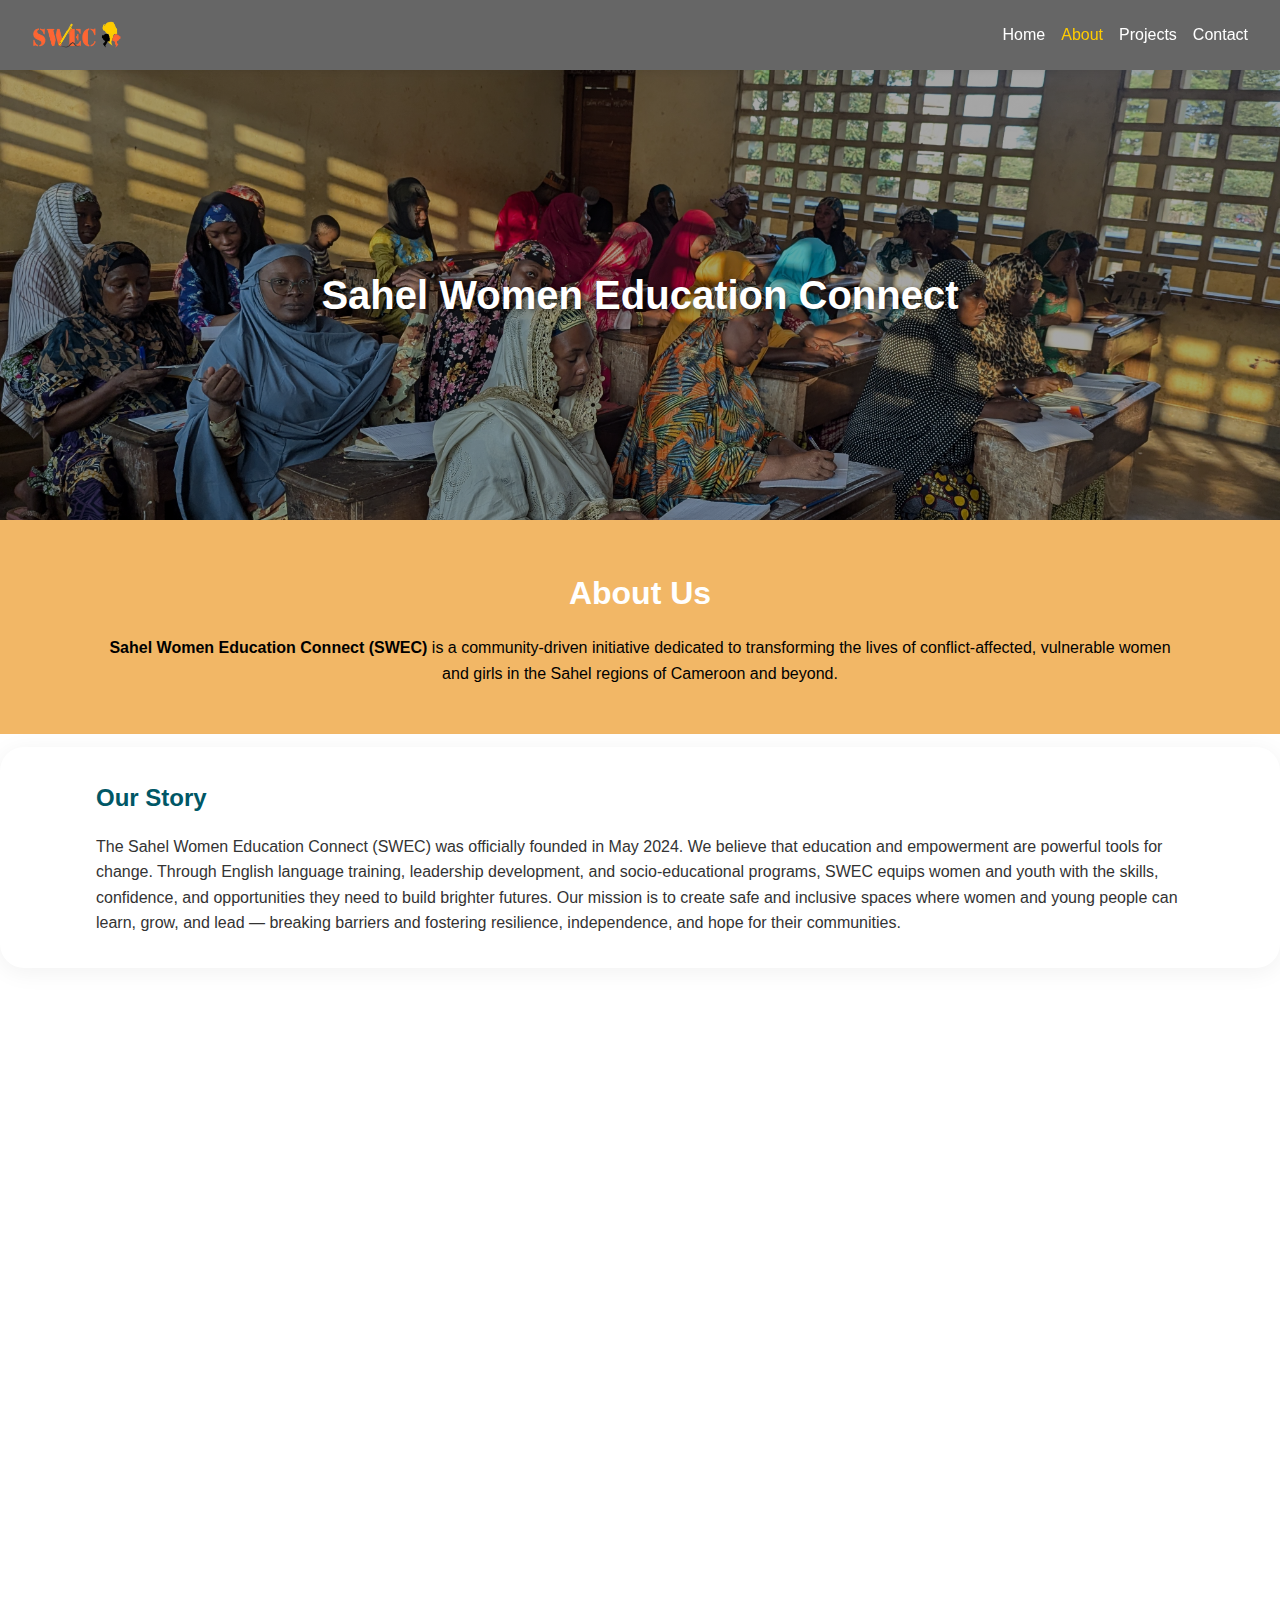
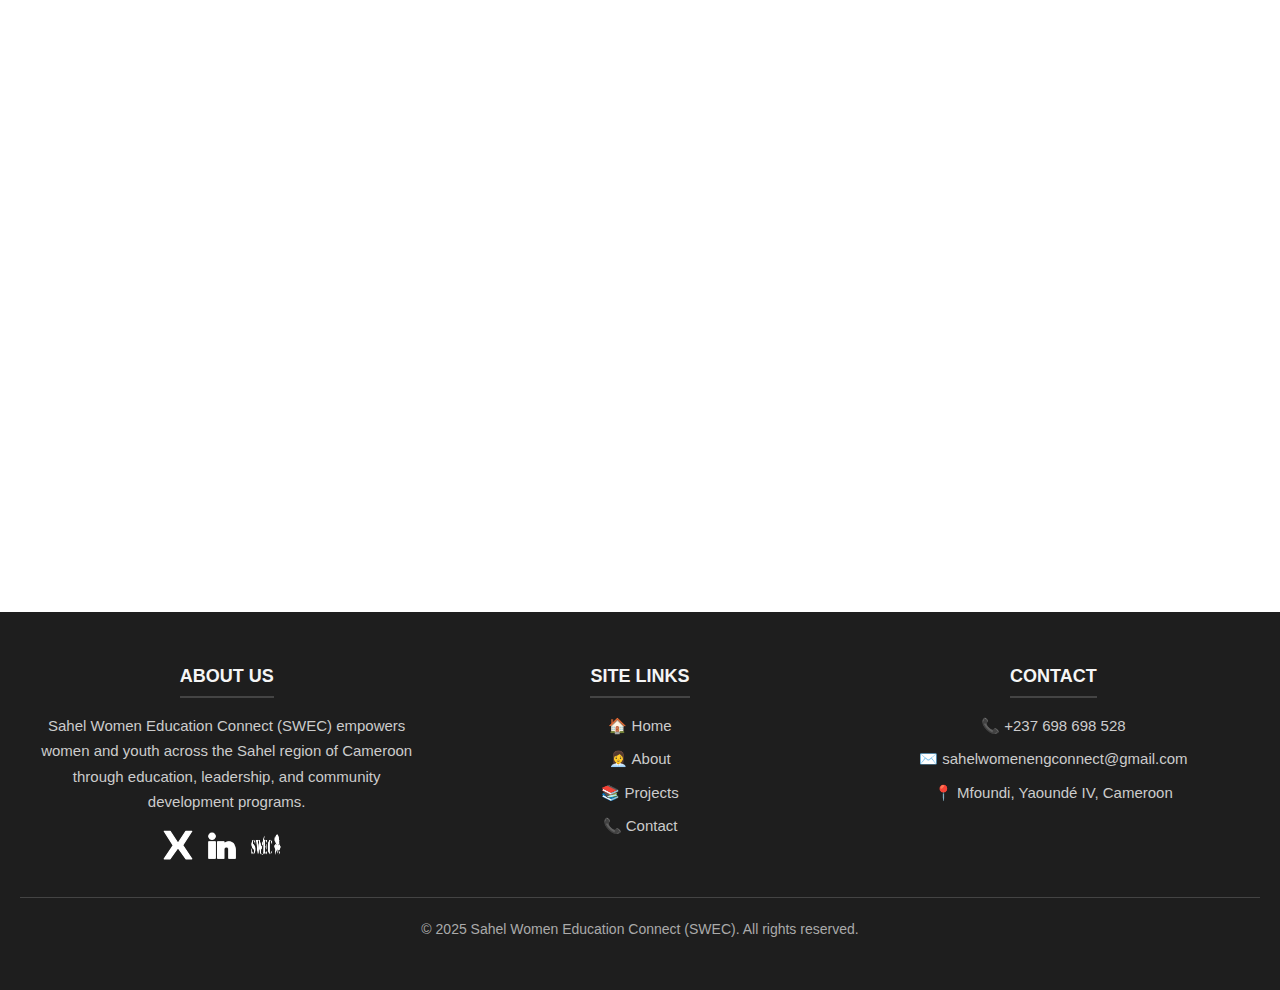
<file: about.html>
<!DOCTYPE html>
<html lang="en">
<head>
  <meta charset="UTF-8">
  <meta name="viewport" content="width=device-width, initial-scale=1.0">
  <title>About Us - Sahel Women Education Connect (SWEC)</title>
  <link rel="stylesheet" href="css/style.css">
</head>
<body>
  <a href="#main" class="skip-link">Skip to content</a>
  <!-- Navbar -->
<header>
  <nav class="navbar" role="navigation" aria-label="Main Navigation">
    <div class="logo">
      <a href="index.html">
        <img src="assets/logo.png" alt="Sahel Women Education Connect (SWEC) logo">
      </a>
    </div>
    <ul class="nav-links">
      <li><a href="index.html">Home</a></li>
      <li><a href="about.html" class="active" aria-current="page">About</a></li>
      <li><a href="projects.html">Projects</a></li>
      <li><a href="contact.html">Contact</a></li>
    </ul>
  </nav>
</header>

  <!-- Banner Section -->
  <section class="banner">
    <h1>Sahel Women Education Connect</h1>
  </section>

  <!-- About Section -->
  <main id="main">
    <section class="intro">
      <div class="container">
        <h2>About Us</h2>
        <p>
          <b>Sahel Women Education Connect (SWEC)</b> is a community-driven initiative
          dedicated to transforming the lives of conflict-affected, vulnerable women
          and girls in the Sahel regions of Cameroon and beyond.
        </p>
      </div>
    </section>

<!-- ...existing code... -->

<main id="main">
  <!-- ...existing intro section... -->

  <!-- Enhanced Foundation, Leadership, Supporters, Partners Sections -->
  <section class="about-section">
    <div class="container">
      <h2 class="about-section-title">Our Story</h2>
      <p>
        The Sahel Women Education Connect (SWEC) was officially founded in May 2024.
We believe that education and empowerment are powerful tools for change. Through English language training, leadership development, and socio-educational programs, SWEC equips women and youth with the skills, confidence, and opportunities they need to build brighter futures.
Our mission is to create safe and inclusive spaces where women and young people can learn, grow, and lead — breaking barriers and fostering resilience, independence, and hope for their communities.
      </p>
    </div>
  </section>

<section class="about-section reveal-on-scroll">

  <section class="about-section">
    <div class="container">
      <h2 class="about-section-title">Our Leaders</h2>
      <div class="about-leadership-cards">
        <div class="about-leader-card">
          <b>EBOUDE ASSOUE</b>
          <span>Founder</span>
          <div class="leader-social">
      <a href="https://x.com/eboudeangeline" target="_blank" rel="noopener noreferrer">
        <img src="assets/xlogo.svg" alt="X (Twitter)" style="height: 22px; vertical-align: middle;">
        <span style="font-size: 0.95em; margin-left: 0.3em;"></span>
      </a>
    </div>
        </div>
        <div class="about-leader-card">
          <b>MONTCHUIN NANKO ANNIE</b>
          <span>Co-Founder</span>
        </div>
      </div>
      <p class="about-leadership-quote">
        <i>Driving positive changes and empowering communities</i>
      </p>
    </div>
  </section>
</section>

<!-- ...existing code... -->
<section class="about-section reveal-on-scroll">
<section class="about-section">
  <div class="container">
    <h2 class="about-section-title">Our Supporters</h2>
    <div class="about-supporters-cards">
      <div class="about-supporter-card">
        <a href="https://thepollinationproject.org/" target="_blank" rel="noopener noreferrer">
          <img src="assets/pollination.jpg" alt="The Pollination Foundation logo">
        </a>
        <b>The Pollination Foundation</b>
      </div>
      <div class="about-supporter-card">
        <a href="https://www.unicef.org/" target="_blank" rel="noopener noreferrer">
          <img src="assets/unicef-logo.png" alt="UNICEF logo">
        </a>
        <b>UNICEF</b>
      </div>
    </div>
  </div>
</section>
</section>

<section class="about-section reveal-on-scroll">
<section class="about-section">
  <div class="container">
    <h2 class="about-section-title">Our Key Partners</h2>
    <div class="about-partners-cards">
      <div class="about-partner-card">
        <a href="https://minproff.cm/entrepreneuriat-feminin-parlons-en/" target="_blank" rel="noopener noreferrer">
          <img src="assets/minproff.jpg" alt="MINPROFF logo">
        </a>
        <b>The Ministry of Women Empowerment and the Family (MINPROFF)</b>
      </div>
      <div class="about-partner-card">
        <a href="https://minjec.gov.cm/site/en/home/" target="_blank" rel="noopener noreferrer">
          <img src="assets/mnjec.jpg" alt="MINJEC logo">
        </a>
        <b>The Ministry of Youth and Civic Education (MINJEC)</b>
      </div>
    </div>
  </div>
</section>
</section>

  

<!-- ...existing code... -->
</main>
<!-- ...existing code... -->
  </main>

  <!-- Footer -->
  <footer class="footer">
  <div class="footer-container">
    <!-- About Us -->
    <div class="footer-column">
      <h3>About Us</h3>
      <p>Sahel Women Education Connect (SWEC) empowers women and youth across the Sahel region of Cameroon through education, leadership, and community development programs.</p>
      <div class="social-icons">
        <a href="https://x.com/SahelSwec" target="_blank"><img src="assets/xlogo.svg" alt="X (Twitter)"></a>
        <a href="https://www.linkedin.com/company/sahel-women-english-connect-swec/" target="_blank"><img src="assets/linkedinlogo.png" alt="LinkedIn"></a>
        <a href="index.html"><img src="assets/logo.png" alt="Email"></a>
      </div>
    </div>

    <!-- Site Links -->
    <div class="footer-column">
      <h3>Site Links</h3>
      <ul>
        <li><a href="index.html">🏠 Home</a></li>
        <li><a href="about.html">👩‍💼 About</a></li>
        <li><a href="projects.html">📚 Projects</a></li>
        <li><a href="contact.html">📞 Contact</a></li>
      </ul>
    </div>

    <!-- Contact Info -->
    <div class="footer-column">
      <h3>Contact</h3>
      <ul>
        <li><a href="tel:+237698698528">📞 +237 698 698 528</a></li>
        <li><a href="mailto:sahelwomenengconnect@gmail.com">✉️ sahelwomenengconnect@gmail.com</a></li>
        <li><a href="https://www.google.com/maps/place/Mfoundi,+Cameroon/@3.8413449,11.4920903" target="_blank">📍 Mfoundi, Yaoundé IV, Cameroon</a></li>
      </ul>
    </div>
  </div>

  <div class="footer-bottom">
    <p>&copy; 2025 Sahel Women Education Connect (SWEC). All rights reserved.</p>
  </div>
</footer>



<!-- Add before </body> in about.html for reveal on scroll-->
<script>
  document.addEventListener("DOMContentLoaded", function() {
    const reveals = document.querySelectorAll('.reveal-on-scroll');
    function reveal() {
      for (const el of reveals) {
        const rect = el.getBoundingClientRect();
        if (rect.top < window.innerHeight - 60) {
          el.classList.add('in-view');
        }
      }
    }
    window.addEventListener('scroll', reveal);
    reveal();
  });
</script>
</body>
</html>
</file>
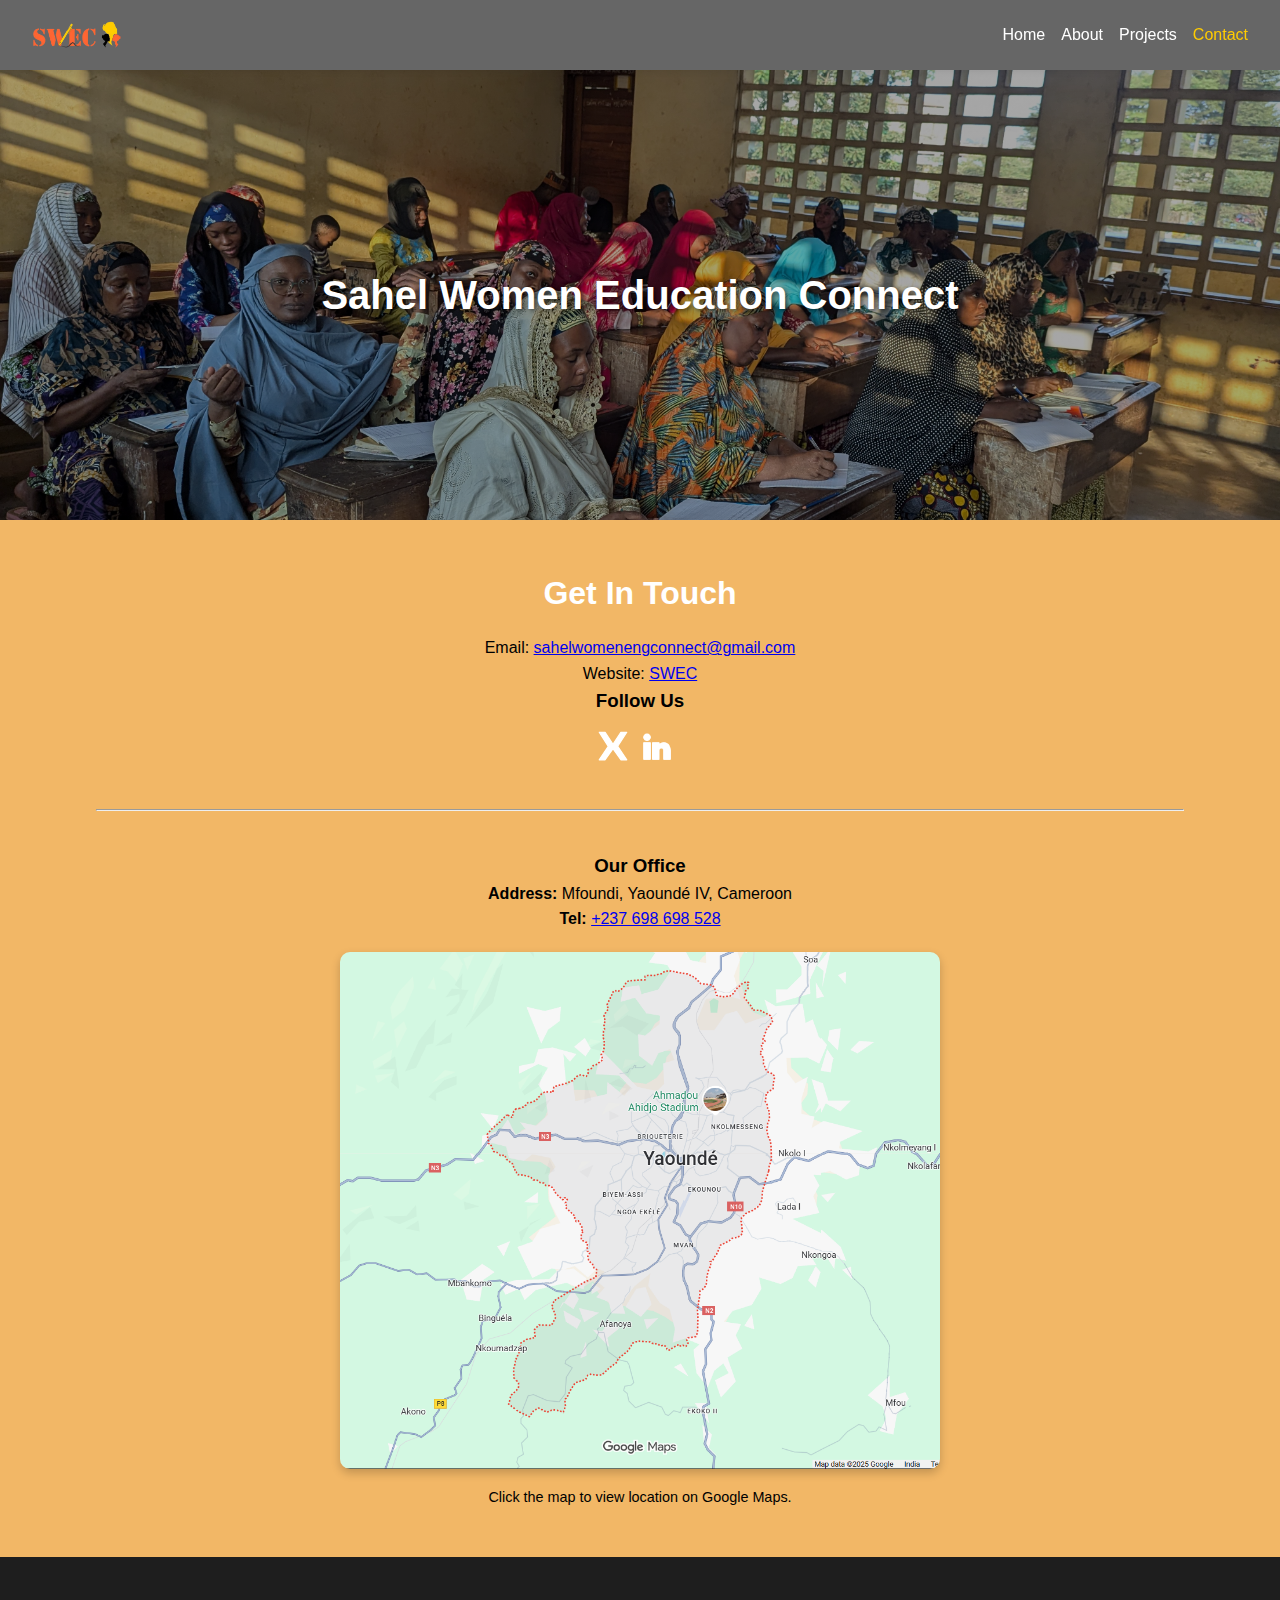
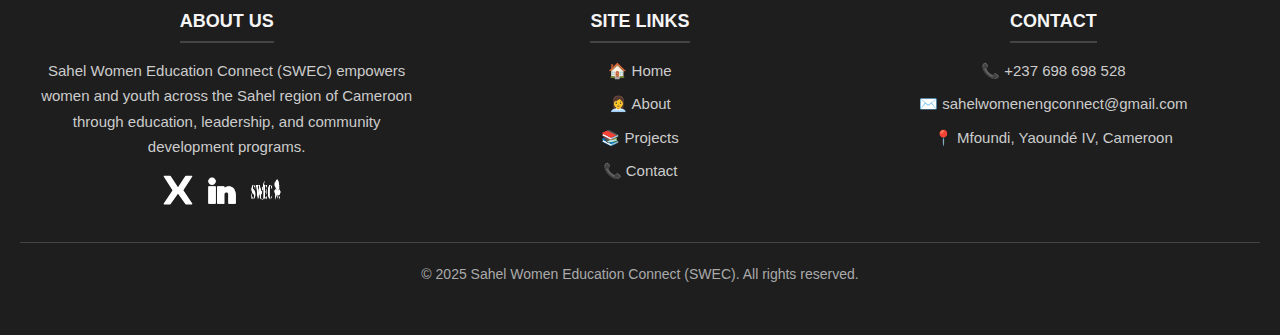
<file: contact.html>
<!DOCTYPE html>
<html lang="en">
<head>
  <meta charset="UTF-8">
  <meta name="viewport" content="width=device-width, initial-scale=1.0">
  <title>Contact - Sahel Women Education Connect (SWEC)</title>
  <link rel="stylesheet" href="css/style.css">
  <!-- Font Awesome for icons -->
  <link rel="stylesheet" href="https://cdnjs.cloudflare.com/ajax/libs/font-awesome/6.4.0/css/all.min.css">
</head>
<body>
  <a href="#main" class="skip-link">Skip to content</a>

  <!-- Navbar -->
  <header>
    <nav class="navbar" role="navigation" aria-label="Main Navigation">
      <div class="logo">
        <a href="index.html">
          <img src="assets/logo.png" alt="Sahel Women Education Connect (SWEC) logo">
        </a>
      </div>
      <ul class="nav-links">
        <li><a href="index.html">Home</a></li>
        <li><a href="about.html">About</a></li>
        <li><a href="projects.html">Projects</a></li>
        <li><a href="contact.html" class="active" aria-current="page">Contact</a></li>
      </ul>
    </nav>
  </header>

  <!-- Banner Section -->
  <section class="banner">
    <h1>Sahel Women Education Connect</h1>
  </section>

  <!-- Contact Info Section -->
  <main id="main">
    <section class="intro">
      <div class="container">
        <h2>Get In Touch</h2>
        <p>Email: <a href="mailto:sahelwomenengconnect@gmail.com">sahelwomenengconnect@gmail.com</a></p>
        <p>Website: <a href="index.html" target="_blank" rel="noopener noreferrer">SWEC</a></p>

        <h3>Follow Us</h3>
        <div class="social-icons">
        <a href="https://x.com/SahelSwec" target="_blank"><img src="assets/xlogo.svg" alt="X (Twitter)"></a>
        <a href="https://www.linkedin.com/company/sahel-women-english-connect-swec/" target="_blank"><img src="assets/linkedinlogo.png" alt="LinkedIn"></a>
      
      </div>

        <hr style="margin: 40px 0;">

        <h3>Our Office</h3>
        <p><strong>Address:</strong> Mfoundi, Yaoundé IV, Cameroon</p>
        <p><strong>Tel:</strong> <a href="tel:+237698698528">+237 698 698 528</a></p>

        <div class="map-container" style="margin-top: 20px;">
          <a href="https://www.google.com/maps/place/Mfoundi,+Cameroon/@3.8413449,11.4920903" target="_blank" rel="noopener noreferrer">
            <img 
              src="assets/map.png" 
              alt="Map showing Mfoundi, Yaoundé IV, Cameroon"
              style="width: 100%; max-width: 600px; height: auto; border-radius: 10px; box-shadow: 0 4px 10px rgba(0,0,0,0.2);"
            >
          </a>
          <p style="font-size: 0.9em; margin-top: 10px;">Click the map to view location on Google Maps.</p>
        </div>
      </div>
    </section>
  </main>

  <!-- Footer -->
  <footer class="footer">
  <div class="footer-container">
    <!-- About Us -->
    <div class="footer-column">
      <h3>About Us</h3>
      <p>Sahel Women Education Connect (SWEC) empowers women and youth across the Sahel region of Cameroon through education, leadership, and community development programs.</p>
      <div class="social-icons">
        <a href="https://x.com/SahelSwec" target="_blank"><img src="assets/xlogo.svg" alt="X (Twitter)"></a>
        <a href="https://www.linkedin.com/company/sahel-women-english-connect-swec/" target="_blank"><img src="assets/linkedinlogo.png" alt="LinkedIn"></a>
        <a href="index.html"><img src="assets/logo.png" alt="Email"></a>
      </div>
    </div>

    <!-- Site Links -->
    <div class="footer-column">
      <h3>Site Links</h3>
      <ul>
        <li><a href="index.html">🏠 Home</a></li>
        <li><a href="about.html">👩‍💼 About</a></li>
        <li><a href="projects.html">📚 Projects</a></li>
        <li><a href="contact.html">📞 Contact</a></li>
      </ul>
    </div>

    <!-- Contact Info -->
    <div class="footer-column">
      <h3>Contact</h3>
      <ul>
        <li><a href="tel:+237698698528">📞 +237 698 698 528</a></li>
        <li><a href="mailto:sahelwomenengconnect@gmail.com">✉️ sahelwomenengconnect@gmail.com</a></li>
        <li><a href="https://www.google.com/maps/place/Mfoundi,+Cameroon/@3.8413449,11.4920903" target="_blank">📍 Mfoundi, Yaoundé IV, Cameroon</a></li>
      </ul>
    </div>
  </div>

  <div class="footer-bottom">
    <p>&copy; 2025 Sahel Women Education Connect (SWEC). All rights reserved.</p>
  </div>
</footer>

</body>
</html>
</file>
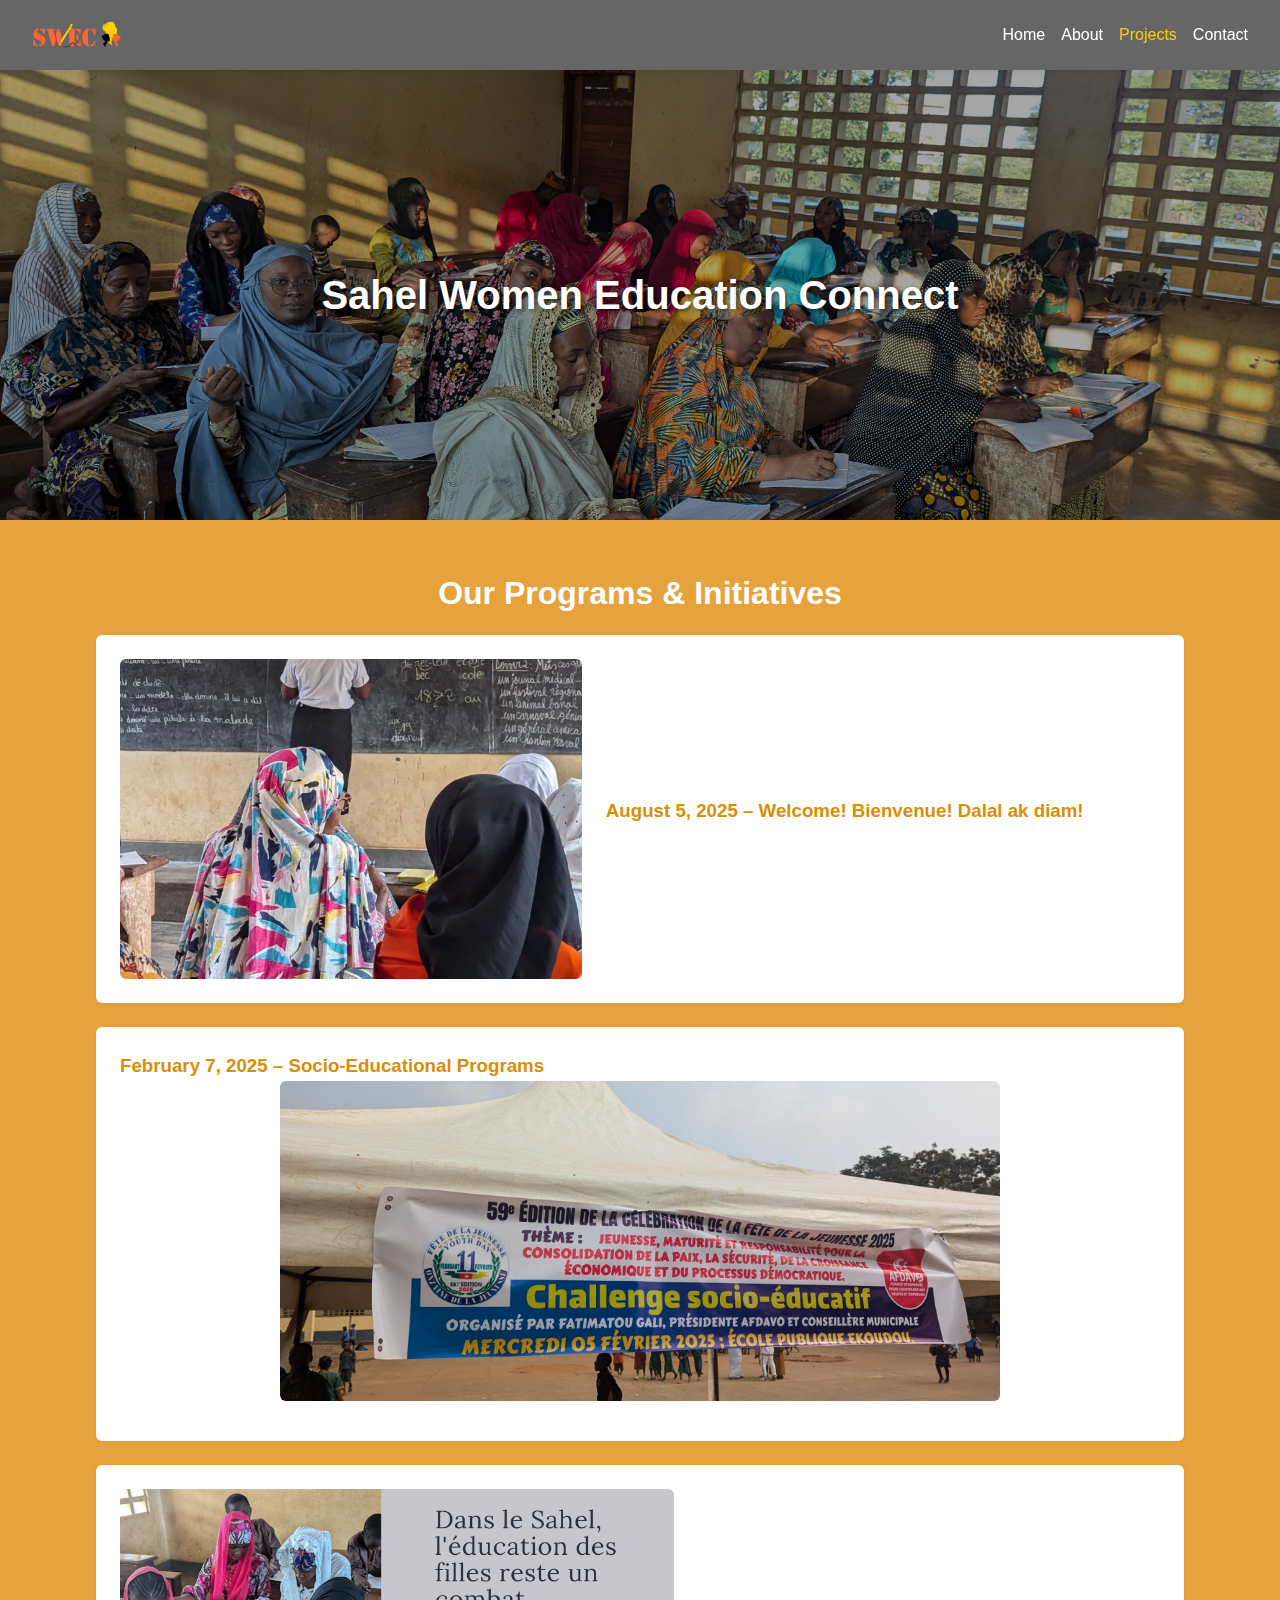
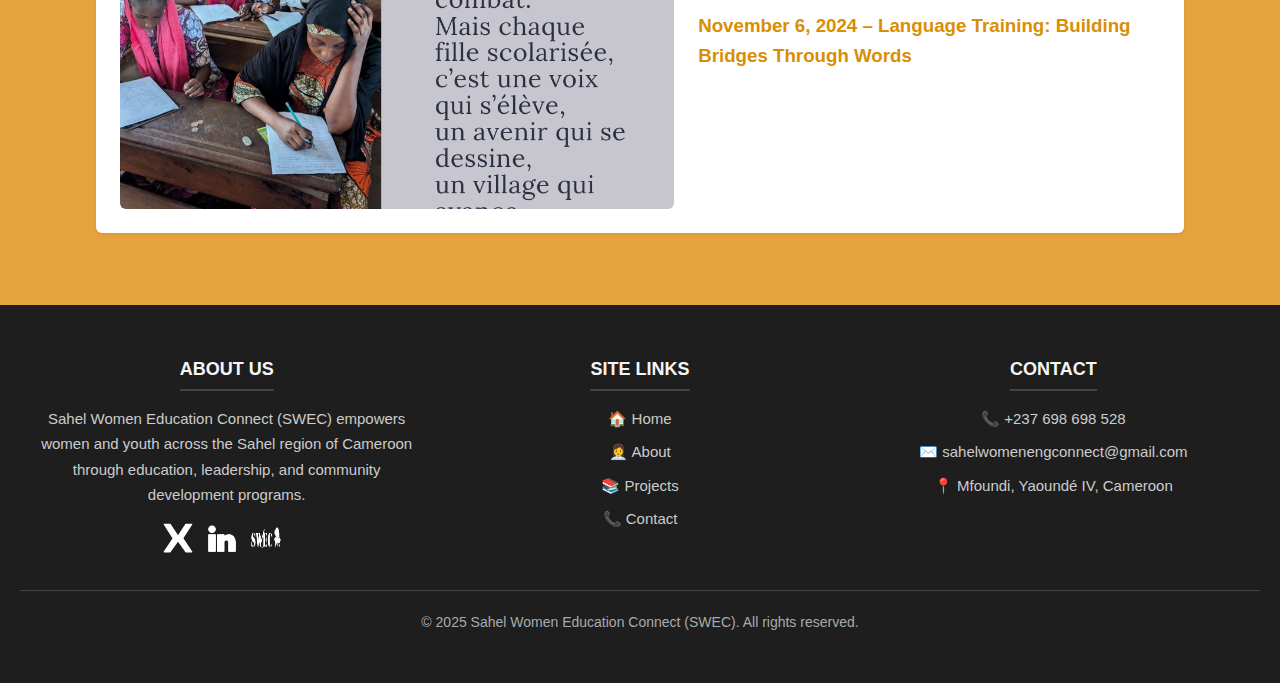
<file: projects.html>
<!DOCTYPE html>
<html lang="en">
<head>
  <meta charset="UTF-8">
  <meta name="viewport" content="width=device-width, initial-scale=1.0">
  <title>Projects - Sahel Women Education Connect (SWEC)</title>
  <link rel="stylesheet" href="css/style.css">
</head>
<body>
  <a href="#main" class="skip-link">Skip to content</a>
  <!-- Navbar -->
<header>
  <nav class="navbar" role="navigation" aria-label="Main Navigation">
    <div class="logo">
      <a href="index.html">
        <img src="assets/logo.png" alt="Sahel Women Education Connect (SWEC) logo">
      </a>
    </div>
    <ul class="nav-links">
      <li><a href="index.html">Home</a></li>
      <li><a href="about.html">About</a></li>
      <li><a href="projects.html" class="active" aria-current="page">Projects</a></li>
      <li><a href="contact.html">Contact</a></li>
    </ul>
  </nav>
</header>

  <!-- Banner Section -->
  <section class="banner">
    <h1>Sahel Women Education Connect</h1>
  </section>

  <!-- Programs -->
  <main id="main">
    <section class="intro projects">
      <div class="container">
        <h2>Our Programs & Initiatives</h2>

        <!-- Project 1: content left, image right -->
        <article class="project-row project-rtl">
          <div class="media reveal-on-hover" aria-hidden="false">
            <img src="assets/projectimg3.webp" alt="Project 3 image placeholder">
            <div class="hover-mask" aria-hidden="true"></div>
          </div>
          <div class="content">
            <h3>August 5, 2025 – Welcome! Bienvenue! Dalal ak diam!</h3>
            <div class="reveal">
              <p>We believe that every woman has the right to learn, lead, and thrive. By providing access to quality education, fostering leadership potential, equipping women with digital skills, and offering vocational training, we open doors to opportunity and independence. Together, we are building a future where women’s voices shape the Sahel and beyond.</p>
            </div>
          </div>
        </article>

        <!-- Project 2: centered image, reveal content below on hover -->
        <article class="project-center">
          <h3>February 7, 2025 – Socio-Educational Programs</h3>
          <div class="media centered">
            <img src="assets/projectimg2.jpg" alt="Project 2 image placeholder">
          </div>
          <div class="reveal">
            <p>We took part in the Socio-educational Challenge organized by Mme Fadimatou Gali and the Council of Yaounde 2...</p>
            <p>Youth showcased their talent through debates, dance, singing, and general knowledge competitions...</p>
            <p><i>By Mbong Dora Ylena – Communications Volunteer.</i></p>
          </div>
        </article>

        <!-- Project 3: image left, content right on hover reveal -->
        <article class="project-row project-ltr">
          <div class="media reveal-on-hover" aria-hidden="false">
            <img src="assets/projectimg1.png" alt="Project 1 image placeholder">
            <div class="hover-mask" aria-hidden="true"></div>
          </div>
          <div class="content">
            <h3>November 6, 2024 – Language Training: Building Bridges Through Words</h3>
            <div class="reveal">
              <p>Language is more than a skill, it is a bridge to opportunity, connection, and understanding...</p>
              <h4>English Language Training</h4>
              <p>English opens doors to global networks, higher education, and professional opportunities...</p>
              <h4>French Language Support</h4>
              <p>As an official language in Cameroon and much of the Sahel, French is essential...</p>
              <h4>National Language Literacy</h4>
              <p>The rich cultural heritage of the Sahel is preserved and celebrated through literacy programs...</p>
              <p><i>Mme Pauline – Ewondo Language Instructor at SWEC<br>
              By Marie Dione – Communications Volunteer at SWEC.</i></p>
            </div>
          </div>
        </article>

      </div>
    </section>
  </main>

  <!-- Footer -->
  <footer class="footer">
  <div class="footer-container">
    <!-- About Us -->
    <div class="footer-column">
      <h3>About Us</h3>
      <p>Sahel Women Education Connect (SWEC) empowers women and youth across the Sahel region of Cameroon through education, leadership, and community development programs.</p>
      <div class="social-icons">
        <a href="https://x.com/SahelSwec" target="_blank"><img src="assets/xlogo.svg" alt="X (Twitter)"></a>
        <a href="https://www.linkedin.com/company/sahel-women-english-connect-swec/" target="_blank"><img src="assets/linkedinlogo.png" alt="LinkedIn"></a>
        <a href="index.html"><img src="assets/logo.png" alt="Email"></a>
      </div>
    </div>

    <!-- Site Links -->
    <div class="footer-column">
      <h3>Site Links</h3>
      <ul>
        <li><a href="index.html">🏠 Home</a></li>
        <li><a href="about.html">👩‍💼 About</a></li>
        <li><a href="projects.html">📚 Projects</a></li>
        <li><a href="contact.html">📞 Contact</a></li>
      </ul>
    </div>

    <!-- Contact Info -->
    <div class="footer-column">
      <h3>Contact</h3>
      <ul>
        <li><a href="tel:+237698698528">📞 +237 698 698 528</a></li>
        <li><a href="mailto:sahelwomenengconnect@gmail.com">✉️ sahelwomenengconnect@gmail.com</a></li>
        <li><a href="https://www.google.com/maps/place/Mfoundi,+Cameroon/@3.8413449,11.4920903" target="_blank">📍 Mfoundi, Yaoundé IV, Cameroon</a></li>
      </ul>
    </div>
  </div>

  <div class="footer-bottom">
    <p>&copy; 2025 Sahel Women Education Connect (SWEC). All rights reserved.</p>
  </div>
</footer>

</body>
</html>
</file>
<file: css/style.css>
/* Design tokens */
:root {
  --color-primary: #005766;
  --color-accent: #ffcc00;
  --color-text: #333333;
  --color-bg: #ffffff;

  /* New theme colors */
  --color-grey-bar: #666666;
  --color-dull-orange-1: #d98e04;
  --color-dull-orange-2: #e6a23c;
  --color-dull-orange-3: #f2b766;
  --color-orange-text: #d95f02;
  --color-white: #ffffff;

  --space-1: 0.5rem;
  --space-2: 1rem;
  --space-3: 1.5rem;
  --space-4: 2rem;
  --radius-1: 6px;
}

/* Reset */
* {
  margin: 0;
  padding: 0;
  box-sizing: border-box;
}

body {
  font-family: Arial, sans-serif;
  line-height: 1.6;
  background-color: #f9f9f9;
  color: var(--color-text);
}

/* Layout */
.container {
  max-width: 1120px;
  margin: 0 auto;
  padding: 0 var(--space-2);
}

/* Skip link */
.skip-link {
  position: absolute;
  top: -40px;
  left: 0;
  background: var(--color-accent);
  color: #000;
  padding: var(--space-1) var(--space-2);
  border-radius: 0 0 var(--radius-1) var(--radius-1);
  z-index: 100;
}
.skip-link:focus {
  top: 0;
}

/* Screen reader only */
.sr-only {
  position: absolute;
  width: 1px;
  height: 1px;
  padding: 0;
  margin: -1px;
  overflow: hidden;
  clip: rect(0, 0, 1px, 1px);
  white-space: nowrap;
  border: 0;
}

/* Navbar */
header {
  background: var(--color-grey-bar);
  color: #fff;
  padding: 1rem 2rem;
  position: sticky;
  top: 0;
  z-index: 1000;
  box-shadow: 0 2px 6px rgba(0,0,0,0.06);
}

.navbar {
  display: flex;
  justify-content: space-between;
  align-items: center;
}

.navbar .logo {
  font-size: 1.5rem;
  font-weight: bold;
  align-items: left;
}

.navbar ul {
  list-style: none;
  display: flex;
  gap: 1rem;
}

.navbar a {
  color: #fff;
  text-decoration: none;
  font-weight: 500;
}

.navbar a.active,
.navbar a:hover {
  color: var(--color-accent);
}

/* Focus states */
.navbar a:focus-visible,
.btn:focus-visible,

/* Hero Section */
.hero {
  position: relative;
  text-align: center;
  overflow: hidden;
}

.hero img {
  width: 100%;
  height: auto;
  display: block;
}

.hero-text {
  position: absolute;
  top: 50%;
  left: 50%;
  transform: translate(-50%, -50%);
  color: #fff;
  text-align: center;
  max-width: 80%;
  padding: 1rem;
}

.hero-text h1 {
  font-size: 2.5rem;
  margin-bottom: 1rem;
}

.hero-text p {
  font-size: 1.2rem;
  margin-bottom: 1.5rem;
}

/* Buttons */
.btn,

.btn:hover,
.donate-btn:hover {
  background: #e6b800;
}

/* Intro Section */
.intro {
  padding: 3rem 1.5rem;
  text-align: center;
  background: var(--color-dull-orange-3);
  color: var(--color-white);
}

.intro h2 {
  font-size: 2rem;
  margin-bottom: 1rem;
  color: var(--color-white);
}

/* Who We Are alignment tweaks */
.who-we-are .container { text-align: left; }
@media (max-width: 768px) {
  .who-we-are .container { text-align: center; }
}

/* Donation Page - left/ removed*/


/* Footer */
footer {
  background: var(--color-grey-bar);
  color: #fff;
  text-align: center;
  padding: 1rem;
  font-size: 0.9rem;
}

/* Banner */
.banner {
  background: url('../assets/banner.jpg') no-repeat center center/cover;
  height: 50vh;
  display: flex;
  justify-content: center;
  align-items: center;
  text-align: center;
  position: relative;
}

.banner::after {
  content: "";
  position: absolute;
  inset: 0;
  background: linear-gradient(180deg, rgba(0,0,0,0.35), rgba(0,0,0,0.35));
}

.banner h1 {
  color: white;
  font-size: 2.5rem;
  font-weight: bold;
  position: relative;
  text-shadow: 2px 2px 5px rgba(0,0,0,0.6);
  z-index: 1;
}

/* Logo Image */
.logo img {
  height: 50px;
  width: auto;
  display: block;
}

/* Mission/Vision boxes */
.mission-vision {
  display: grid;
  grid-template-columns: repeat(auto-fit, minmax(260px, 1fr));
  gap: var(--space-4);
  padding: 2rem 1.5rem;
  background: var(--color-white);
  color: var(--color-orange-text);
}





.mission-vision .section-title { grid-column: 1 / -1; margin-bottom: var(--space-1); text-align: left; }
/* ...existing code... */

.mission-vision .box {
  background: var(--color-white);
  border-radius: 24px;
  box-shadow: 0 4px 24px rgba(0,0,0,0.06);
  padding: var(--space-4) var(--space-3);
  color: var(--color-orange-text);
  text-align: left;
  border: none;
  transition: box-shadow 0.3s;
}

.mission-vision .box:hover {
  box-shadow: 0 8px 32px rgba(0,0,0,0.10);
}

.mission-vision h3 {
  color: var(--color-primary);
  margin-bottom: var(--space-2);
}

/* ...existing code... */
.mission-vision .icon {
  width: 56px;
  height: 56px;
  object-fit: contain;
  display: block;
  margin-bottom: var(--space-2);
}


/* Scroll reveal */
.reveal-on-scroll { opacity: 0; transform: translateY(16px); transition: opacity .6s ease, transform .6s ease; }
.reveal-on-scroll.in-view { opacity: 1; transform: translateY(0); }

/* Projects cards */
.projects {
  background: var(--color-dull-orange-2);
  color: var(--color-white);
  padding: 3rem 1.5rem;
}

.projects article {
  background: var(--color-white);
  border-radius: var(--radius-1);
  box-shadow: 0 1px 4px rgba(0,0,0,0.08);
  padding: var(--space-3);
  text-align: left;
  margin-bottom: var(--space-3);
  color: var(--color-orange-text);
}
.projects h3 { color: var(--color-dull-orange-1); }
.projects .reveal,
.projects p,
.projects h4 { margin-top: var(--space-2); color: #222;}

/* Project layouts */
.project-row {
  display: grid;
  grid-template-columns: 1.2fr 1fr;
  gap: var(--space-3);
  align-items: center;
}
.project-rtl { grid-template-columns: 1fr 1.2fr; }
.project-row .media,
.project-center .media {
  border-radius: var(--radius-1);
  overflow: hidden;
  position: relative;
  background: #eee;
}
.project-row img,
.project-center img {
  width: 100%;
  height: 320px;
  object-fit: cover;
  display: block;
}
.project-center { text-align: center; }
.project-center .media { max-width: 720px; margin: 0 auto; }
.project-details { margin-top: var(--space-2); }
.project-details .toggle { cursor: pointer; color: var(--color-dull-orange-1); }

/* Hover reveal */
.reveal-on-hover + .content .reveal { opacity: 0; max-height: 0; overflow: hidden; transition: opacity .25s ease, max-height .25s ease; }
.project-row:hover .reveal-on-hover + .content .reveal { opacity: 1; max-height: 1000px; }
.project-rtl:hover .content .reveal { opacity: 1; max-height: 1000px; }
.project-center .reveal { opacity: 0; max-height: 0; overflow: hidden; transition: opacity .25s ease, max-height .25s ease; text-align: left; }
.project-center:hover .reveal { opacity: 1; max-height: 1000px; }
.hover-mask { position: absolute; inset: 0; background: linear-gradient(0deg, rgba(0,0,0,0.25), rgba(0,0,0,0)); opacity: 0; transition: opacity .25s ease; }
.project-row:hover .hover-mask { opacity: 1; }

/* Mobile layout */
@media (max-width: 768px) {
  .project-row { display: block; }
  .project-row img, .project-center img { height: 220px; }
  .reveal-on-hover + .content .reveal,
  .project-center .reveal {
    opacity: 1;
    max-height: none;
  }
}

/* Mobile nav 
@media (max-width: 768px) {
  .navbar ul {
    gap: var(--space-2);
  }
}*/

/* Home gallery */
/* ...existing code... */

.gallery {
  overflow: hidden;
  width: 100%;
}

.gallery-track {
  display: flex;
  gap: var(--space-2, 0.5rem);
  width: max-content;
  animation: gallery-scroll-rtl 30s linear infinite;
}

@keyframes gallery-scroll-rtl {
  0% {
    transform: translateX(0);
  }
  100% {
    /* Move left by half the track's width (since images are duplicated) */
    transform: translateX(-50%);
  }
}

/* Make sure gallery-item images are inline and don't wrap */
.gallery-item {
  flex: 0 0 auto;
}

/* ...existing code... */

/* ...existing code... */
.gallery:hover .gallery-track { animation-play-state: paused; }
.gallery-item {
  flex: 0 0 auto;
  width: 320px;
  height: 220px;
  border-radius: var(--radius-1);
  overflow: hidden;
  box-shadow: 0 1px 4px rgba(0,0,0,0.08);
  background: #ddd;
}
.gallery-item img {
  width: 100%;
  height: 100%;
  object-fit: cover;
  display: block;
}

@keyframes gallery-scroll {
  0% { transform: translateX(0); }
  100% { transform: translateX(-50%); }
}

/* About page */
body {
  background-color: var(--color-white);
}

/* Partner grid */
.partner-grid {
  display: flex;
  flex-wrap: wrap;
  justify-content: center;
  gap: 2rem;
  margin-top: 1.5rem;
}

.partner-item {
  text-align: center;
  max-width: 250px;
  background-color: var(--color-white);
  padding: 10px;
  border-radius: 10px;
  transition: transform 0.2s ease, box-shadow 0.2s ease;
}

.partner-item img {
  height: 70px;
  width: auto;
  display: block;
  margin: 0 auto 10px auto;
}

.partner-item:hover {
  transform: translateY(-5px);
  box-shadow: 0 4px 10px rgba(0,0,0,0.1);
}

.partner-item p {
  margin: 0;
  font-weight: 500;
  color: var(--color-orange-text);
}
.intro,
.intro.who-we-are {
  color: black !important;
}
/* Footer Styles */
.footer {
  background-color: #1e1e1e;
  color: #f5f5f5;
  padding: 50px 20px;
  font-family: 'Poppins', sans-serif;
}

.footer-container {
  display: grid;
  grid-template-columns: repeat(auto-fit, minmax(250px, 1fr));
  gap: 40px;
  max-width: 1200px;
  margin: 0 auto;
}

.footer-column h3 {
  font-size: 18px;
  margin-bottom: 15px;
  text-transform: uppercase;
  border-bottom: 2px solid #444;
  display: inline-block;
  padding-bottom: 5px;
}

.footer-column p,
.footer-column ul {
  font-size: 15px;
  line-height: 1.7;
  color: #ccc;
}

.footer-column ul {
  list-style: none;
  padding: 0;
}

.footer-column ul li {
  margin-bottom: 8px;
}

.footer-column ul li a {
  color: #ccc;
  text-decoration: none;
  transition: color 0.3s;
}

.footer-column ul li a:hover {
  color: #fff;
}

.social-icons {
  margin-top: 15px;
}

.social-icons a img {
  width: 30px;
  height: 30px;
  margin-right: 10px;
  filter: brightness(0) invert(1);
  transition: transform 0.3s, filter 0.3s;
}

.social-icons a:hover img {
  transform: scale(1.1);
  filter: brightness(1);
}

.footer-bottom {
  text-align: center;
  padding-top: 20px;
  margin-top: 30px;
  border-top: 1px solid #444;
  font-size: 14px;
  color: #aaa;
}


/* ...existing code... */

.about-section {
  background: #fff;
  border-radius: 24px;
  box-shadow: 0 4px 24px rgba(0,0,0,0.06);
  padding: var(--space-4) var(--space-3);
  margin: 0.8rem 0;
}

.about-section-title {
  color: var(--color-primary);
  margin-bottom: var(--space-2);
}

.about-leadership-cards,
.about-supporters-cards,
.about-partners-cards {
  display: flex;
  gap: 2rem;
  flex-wrap: wrap;
  margin-bottom: var(--space-2);
}

.about-leader-card,
.about-supporter-card,
.about-partner-card {
  background: #f7fafc;
  border-radius: 16px;
  box-shadow: 0 2px 8px rgba(0,0,0,0.04);
  padding: 1rem 1.5rem;
  display: flex;
  flex-direction: column;
  align-items: center;
  min-width: 180px;
  flex: 1 1 200px;
  text-align: center;
}

.about-leader-card span {
  color: var(--color-dull-orange-1);
  font-size: 0.95rem;
  margin-top: 0.5rem;
}

.about-leadership-quote {
  margin-top: 1rem;
  color: var(--color-dull-orange-2);
  font-style: italic;
  text-align: center;
}

.about-supporter-card img,
.about-partner-card img {
  height: 100px;
  margin-bottom: 0.75rem;
  object-fit: contain;
  border-radius: 8px;
  background: #fff;
  padding: 0.25rem;
  max-width: 150px;
}

@media (max-width: 768px) {
  .about-leadership-cards,
  .about-supporters-cards,
  .about-partners-cards {
    flex-direction: column;
    gap: 1rem;
  }
}


.gallery-title {
  text-align: center;
  color: var(--color-primary, #e67e22);
  margin-bottom: 1.2rem;
  font-size: 2rem;
  font-weight: 600;
  letter-spacing: 0.02em;
}


.reveal-on-scroll {
  opacity: 0;
  transform: translateY(40px);
  transition: opacity 0.7s cubic-bezier(.4,0,.2,1), transform 0.7s cubic-bezier(.4,0,.2,1);
}
.reveal-on-scroll.in-view {
  opacity: 1;
  transform: translateY(0);
}

/* ...existing code... */

/* Make the logo smaller and align it to the very left in the navbar */
.navbar .logo {
  margin: 0;
  padding: 0;
  display: flex;
  align-items: left;
}

.navbar .logo img {
  height: 38px;    /* Reduce logo height for mobile */
  width: auto;
  max-width: 90px;
  display: block;
  margin: 0;
}

/* Ensure navbar uses space efficiently on mobile */
@media (max-width: 600px) {
  .navbar {
    padding: 0 8px;
  }
  .navbar .logo img {
    height: 34px;
    max-width: 80px;
    padding-left: 0;
  }
  .nav-links {
    gap: 0.5rem;
    font-size: 1rem;
    padding-left: 0;
    padding-right: 0;
  }
  .nav-links li {
    margin: 0 2px;
  }
}
</file>
